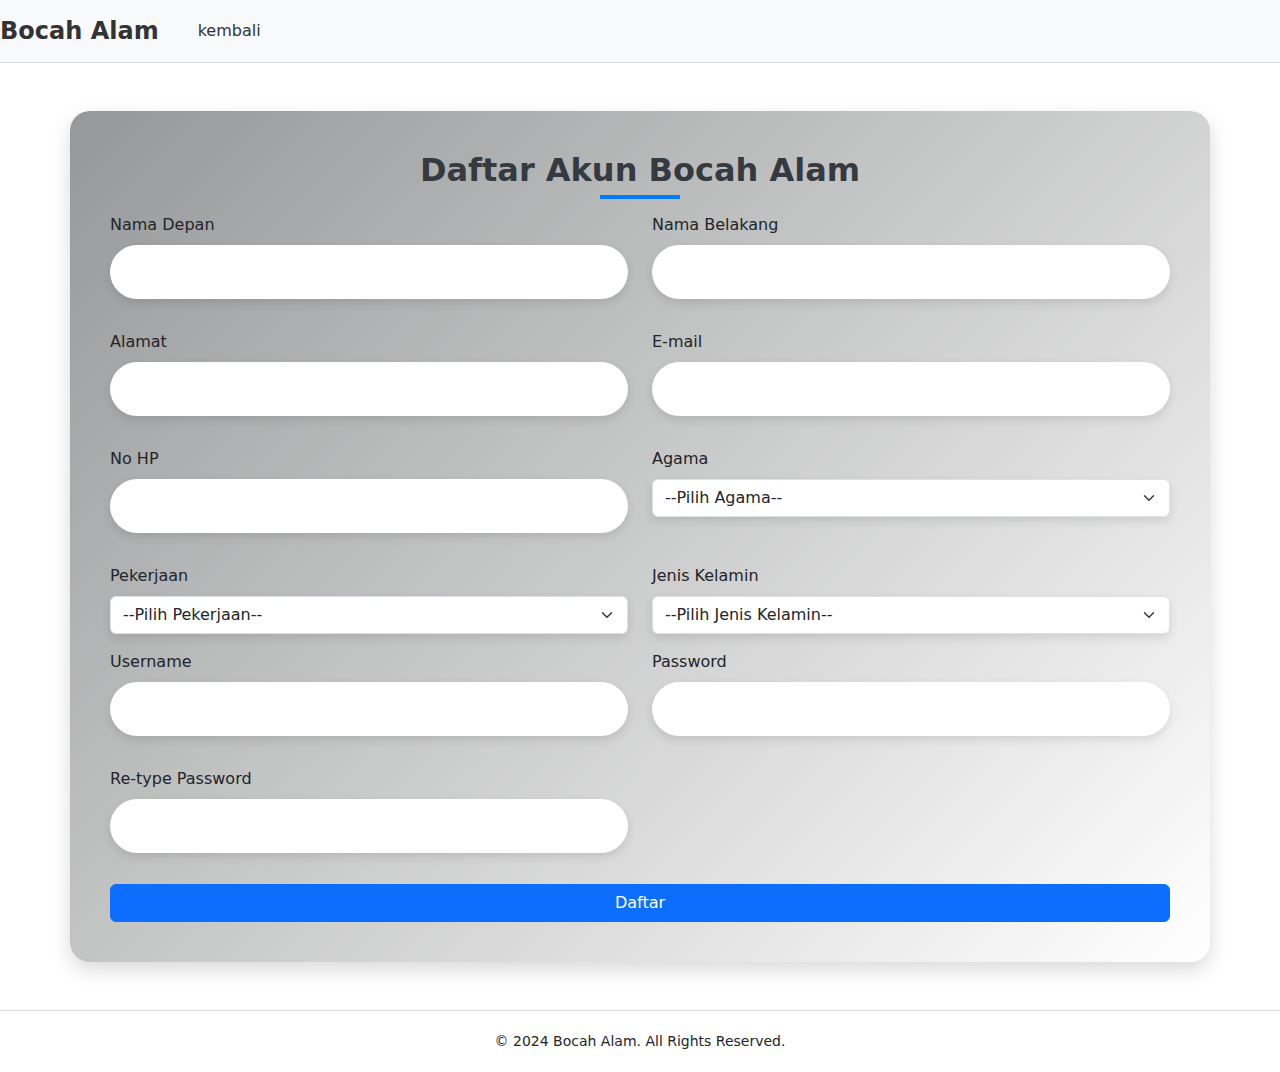
<file: daftar.html>
<!DOCTYPE html>
<html lang="en">
<head>
    <meta charset="UTF-8">
    <meta name="viewport" content="width=device-width, initial-scale=1.0">
    <title>Buat Akun - Wisata Pekalongan</title>
    <link rel="stylesheet" href="styles.css">
    <link rel="stylesheet" href="css/bootstrap.min.css">
</head>
<body>
    <nav class="navbar navbar-expand-lg navbar-light bg-light">
        <a class="navbar-brand" href="index.html">Bocah Alam</a>
        <div class="collapse navbar-collapse">
            <div class="navbar-nav">
                <a href="p.html" class="nav-link">kembali</a>
            </div>
        </div>
    </nav>
            <div class="container mt-5">
                <h2 class="text-center mb-4">Daftar Akun Bocah Alam</h2>
                <form>
                    <div class="row mb-3">
                        <div class="col-md-6">
                            <label for="namaDepan" class="form-label">Nama Depan</label>
                            <input type="text" class="form-control" id="namaDepan" name="namaDepan">
                        </div>
                        <div class="col-md-6">
                            <label for="namaBelakang" class="form-label">Nama Belakang</label>
                            <input type="text" class="form-control" id="namaBelakang" name="namaBelakang">
                        </div>
                    </div>
        
                    <div class="row mb-3">
                        <div class="col-md-6">
                            <label for="alamat" class="form-label">Alamat</label>
                            <input type="text" class="form-control" id="alamat" name="alamat">
                        </div>
                        <div class="col-md-6">
                            <label for="email" class="form-label">E-mail</label>
                            <input type="email" class="form-control" id="email" name="email">
                        </div>
                    </div>
        
                    <div class="row mb-3">
                        <div class="col-md-6">
                            <label for="noHP" class="form-label">No HP</label>
                            <input type="tel" class="form-control" id="noHP" name="noHP">
                        </div>
                        <div class="col-md-6">
                            <label for="agama" class="form-label">Agama</label>
                            <select id="agama" class="form-select" name="agama">
                                <option selected disabled>--Pilih Agama--</option>
                                <option value="Islam">Islam</option>
                                <option value="Hindu">Hindu</option>
                                <option value="Budha">Budha</option>
                                <option value="Lainnya">Lainnya</option>
                            </select>
                        </div>
                    </div>
        
                    <div class="row mb-3">
                        <div class="col-md-6">
                            <label for="pekerjaan" class="form-label">Pekerjaan</label>
                            <select id="pekerjaan" class="form-select" name="pekerjaan">
                                <option selected disabled>--Pilih Pekerjaan--</option>
                                <option value="Swasta">Swasta</option>
                                <option value="PNS">PNS</option>
                                <option value="TNI">TNI</option>
                                <option value="Dokter">Dokter</option>
                                <option value="Programmer">Programmer</option>
                                <option value="Guru">Guru</option>
                                <option value="Dosen">Dosen</option>
                            </select>
                        </div>
                        <div class="col-md-6">
                            <label for="jenisKelamin" class="form-label">Jenis Kelamin</label>
                            <select id="jenisKelamin" class="form-select" name="jenisKelamin">
                                <option selected disabled>--Pilih Jenis Kelamin--</option>
                                <option value="Laki-laki">Laki-laki</option>
                                <option value="Perempuan">Perempuan</option>
                            </select>
                        </div>
                    </div>
        
                    <!-- Tambahkan kolom lain sesuai kebutuhan -->
                    <div class="row mb-3">
                        <div class="col-md-6">
                            <label for="username" class="form-label">Username</label>
                            <input type="text" class="form-control" id="username" name="username">
                        </div>
                        <div class="col-md-6">
                            <label for="password" class="form-label">Password</label>
                            <input type="password" class="form-control" id="password" name="password">
                        </div>
                    </div>
        
                    <div class="row mb-3">
                        <div class="col-md-6">
                            <label for="rePassword" class="form-label">Re-type Password</label>
                            <input type="password" class="form-control" id="rePassword" name="rePassword">
                        </div>
                    </div>
        
                    <div class="text-center">
                        <button class="btn btn-primary" onclick="location. href='masuk.html'">Daftar</button>
                    </div>

                </form>
            </div>
            <footer class="text-center mt-5">
                &copy; 2024 Bocah Alam. All Rights Reserved.
            </footer>
        <style>
                /* Styling container dengan gradien dan bayangan */
        .container {
            margin-top: 50px;
            background: linear-gradient(135deg, #969798, #ffffff);
            padding: 40px;
            border-radius: 20px;
            box-shadow: 0px 8px 20px rgba(0, 0, 0, 0.15);
        }
        
        /* Heading form dengan animasi underline */
        h2 {
            color: #343a40;
            font-size: 32px;
            font-weight: bold;
            position: relative;
            text-align: center;
            margin-bottom: 30px;
        }
        
        h2::after {
            content: '';
            width: 80px;
            height: 4px;
            background-color: #007bff;
            position: absolute;
            bottom: -10px;
            left: 50%;
            transform: translateX(-50%);
        }
        
        /* Animasi input dan select saat hover */
        input[type="text"],
        input[type="email"],
        input[type="tel"],
        input[type="password"],
        select {
            background-color: #ffffff;
            border: none;
            padding: 15px;
            font-size: 16px;
            border-radius: 30px;
            box-shadow: 0px 4px 10px rgba(0, 0, 0, 0.1);
            transition: all 0.3s ease-in-out;
        }
        
        input[type="text"]:hover,
        input[type="email"]:hover,
        input[type="tel"]:hover,
        input[type="password"]:hover,
        select:hover {
            transform: scale(1.05);
            box-shadow: 0px 8px 20px rgba(0, 0, 0, 0.15);
        }
        
        /* Efek fokus pada input */
        input[type="text"]:focus,
        input[type="email"]:focus,
        input[type="tel"]:focus,
        input[type="password"]:focus,
        select:focus {
            border-color: #007bff;
            outline: none;
            box-shadow: 0px 8px 20px rgba(0, 123, 255, 0.4);
        }
        
        /* Styling tombol submit */
        button[type="submit"] {
            background-color: #007bff;
            color: white;
            padding: 12px 25px;
            font-size: 18px;
            font-weight: bold;
            border-radius: 50px;
            border: none;
            transition: background-color 0.4s ease-in-out;
            box-shadow: 0px 4px 10px rgba(0, 123, 255, 0.3);
        }
        
        button[type="submit"]:hover {
            background-color: #0056b3;
            box-shadow: 0px 6px 15px rgba(0, 123, 255, 0.4);
            transform: translateY(-3px);
        }
        
        /* Jarak antar elemen form */
        .mb-3 {
            margin-bottom: 25px;
        }
        
        /* Styling placeholder untuk input */
        input::placeholder {
            color: #adb5bd;
            font-size: 15px;
        }
        
        /* Media query untuk tampilan mobile */
        @media (max-width: 768px) {
            .container {
                padding: 30px;
                margin-top: 20px;
            }
        
            h2 {
                font-size: 28px;
            }
        
            button[type="submit"] {
                font-size: 16px;
            }
        }
        
            </style>
<!-- Link to Bootstrap JS -->
<script src="https://cdn.jsdelivr.net/npm/bootstrap@5.3.0-alpha1/dist/js/bootstrap.bundle.min.js"></script>
</body>
</html>
</file>
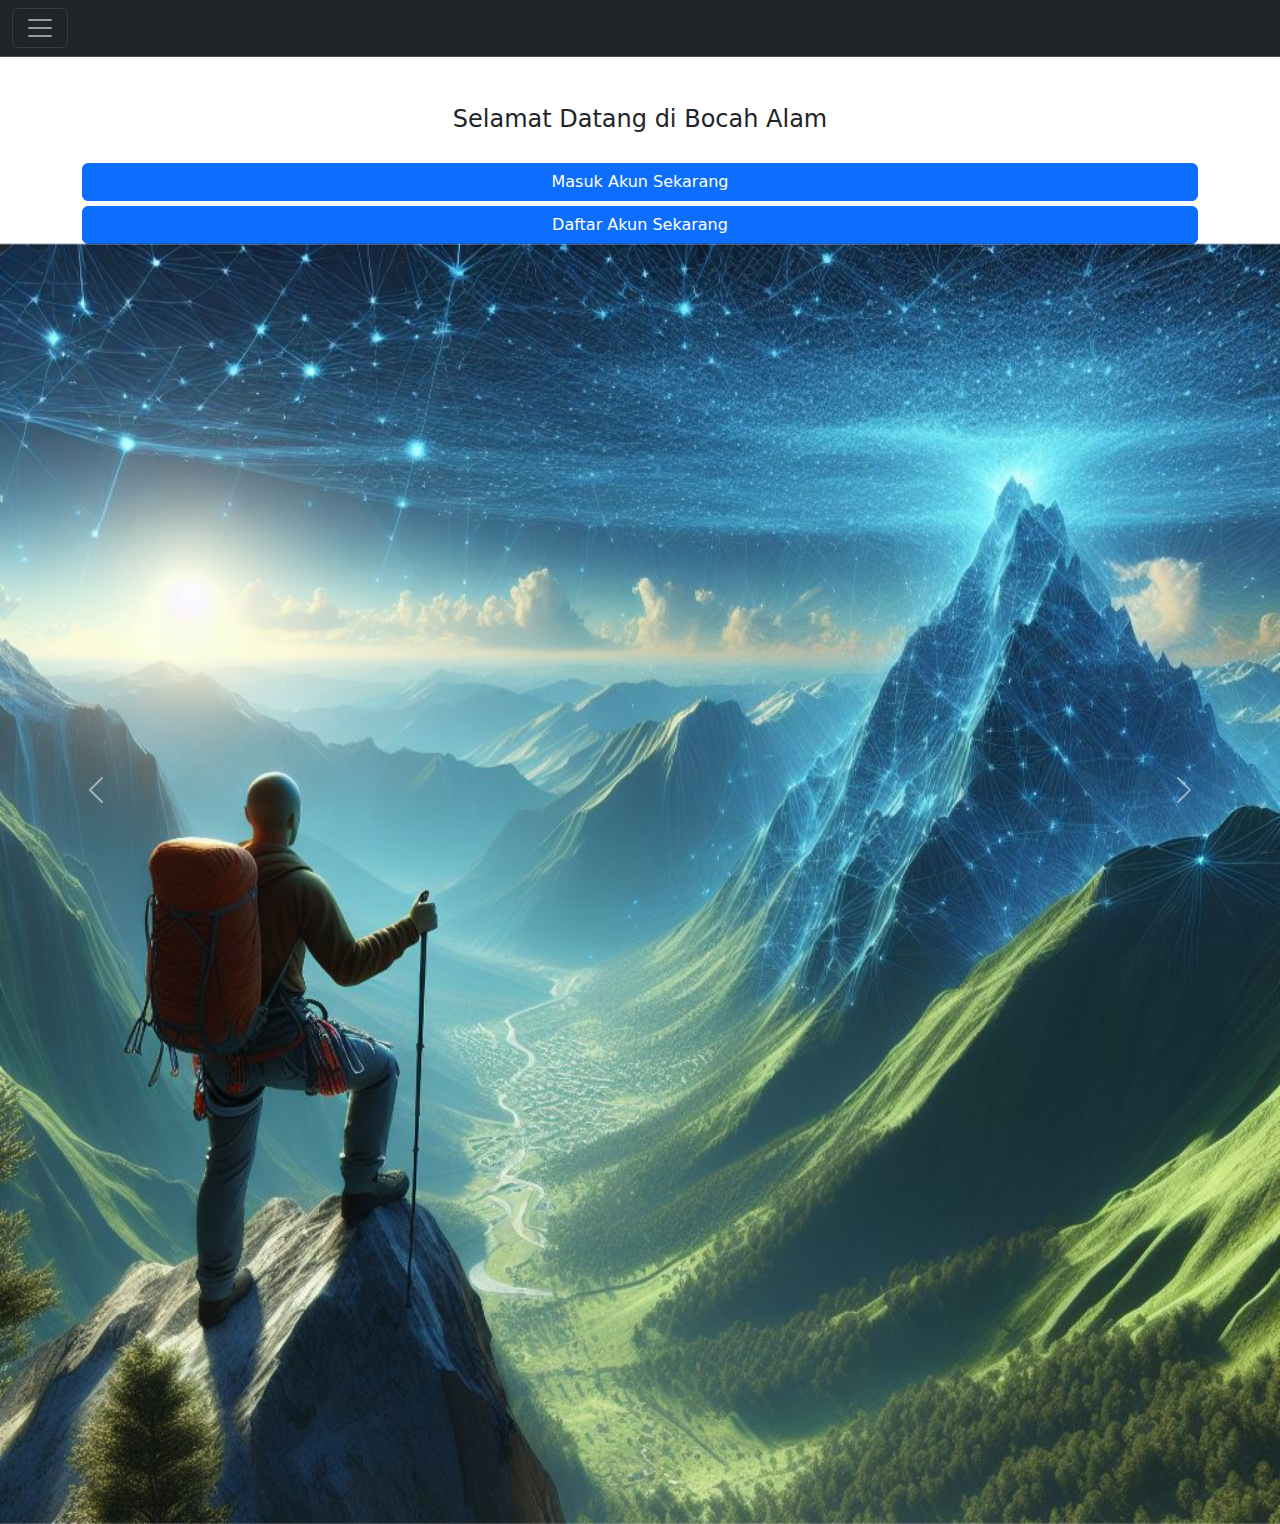
<file: p.html>
<!DOCTYPE html>
<html lang="en">
<head>
    <meta charset="UTF-8">
    <meta name="viewport" content="width=device-width, initial-scale=1.0">
    <title>Bocah Alam</title>
    <link rel="stylesheet" href="css/bootstrap.min.css">
</head>
<body>
    <nav class="navbar bg-dark border-bottom border-body" data-bs-theme="dark">
        <div class="container-fluid">
          <button class="navbar-toggler" type="button" data-bs-toggle="collapse" data-bs-target="#navbarNav" aria-controls="navbarNav" aria-expanded="false" aria-label="Toggle navigation">
            <span class="navbar-toggler-icon"></span>
          </button>
          <div class="collapse navbar-collapse" id="navbarNav">
            <ul class="navbar-nav">
              <li class="nav-item">
                <a class="nav-link active" aria-current="page" href="#">Home</a>
              </li>
              <li class="nav-item">
                <a class="nav-link" href="#">Features</a>
              </li> 
              <li class="nav-item">
                <a class="nav-link" href="daftar.html">Daftar</a>
              </li> 
            </ul>
          </div>
        </div>
      </nav>
      <div id="carouselExampleAutoplaying" class="carousel slide" data-bs-ride="carousel">
        <div class="carousel-inner">
          <div class="container mt-5">
            <h4 class="text-center mb-4">Selamat Datang di Bocah Alam</h4>
            <button class="btn btn-primary" onclick="location.href='masuk.html'">Masuk Akun Sekarang</button>
            <button class="btn btn-primary" onclick="location.href='daftar.html'">Daftar Akun Sekarang</button>
          </div>
          <div class="carousel-item active">
            <img src="images/p2.jpg" class="d-block w-100" alt="...">
          </div>
          <div class="carousel-item">
            <img src="images/p3.jpg" class="d-block w-100" alt="...">
          </div>
          <div class="carousel-item">
            <img src="images/p4.jpg" class="d-block w-100" alt="...">
          </div>
        </div>
        <button class="carousel-control-prev" type="button" data-bs-target="#carouselExampleAutoplaying" data-bs-slide="prev">
          <span class="carousel-control-prev-icon" aria-hidden="true"></span>
          <span class="visually-hidden">Previous</span>
        </button>
        <button class="carousel-control-next" type="button" data-bs-target="#carouselExampleAutoplaying" data-bs-slide="next">
          <span class="carousel-control-next-icon" aria-hidden="true"></span>
          <span class="visually-hidden">Next</span>
        </button>
      </div>
      <style>
        label{
    margin-right: 5px;
}
.container{
    display: flex;
    gap: 5px;
    flex-direction: column;
}
      </style>
    <script src="js/bootstrap.bundle.min.js"></script>
</body>
</html>
</file>
<file: styles.css>
/* Reset dan pengaturan dasar */
* {
    margin: 0;
    padding: 0;
    box-sizing: border-box;
}

body {
    font-family: 'Arial', sans-serif;
    background-color: #fafafa;
    color: #262626;
}

/* Navbar */
.navbar {
    background-color: #ffffff;
    border-bottom: 1px solid #dbdbdb;
    padding: 10px 20px;
}

.navbar .navbar-brand {
    font-size: 24px;
    font-weight: bold;
    color: #333;
}

.navbar .nav-link {
    color: #333;
    margin: 0 15px;
}

.navbar .nav-link:hover {
    color: #007bff;
}

/* Container */
.container {
    margin: 20px auto;
    max-width: 900px;
}

/* Grid Layout untuk Galeri */
.gallery {
    display: grid;
    grid-template-columns: repeat(auto-fill, minmax(200px, 1fr));
    gap: 10px;
}

.gallery img {
    width: 100%;
    height: auto;
    border-radius: 10px;
}

/* Form Styles */
.form-control {
    border-radius: 5px;
    border: 1px solid #dbdbdb;
    padding: 10px;
    margin-bottom: 15px;
}

.form-control:focus {
    border-color: #007bff;
    box-shadow: 0 0 5px rgba(0, 123, 255, 0.5);
}

.btn-primary {
    background-color: #0095f6;
    border: none;
    border-radius: 5px;
    padding: 10px;
    color: white;
    font-weight: bold;
    width: 100%;
}

.btn-primary:hover {
    background-color: #007bbf;
}

/* Footer */
footer {
    background-color: #ffffff;
    border-top: 1px solid #dbdbdb;
    padding: 20px 0;
    text-align: center;
    font-size: 14px;
}

/* Responsiveness */
@media (max-width: 768px) {
    .navbar .nav-link {
        margin: 0 10px;
    }

    .gallery {
        grid-template-columns: repeat(auto-fill, minmax(150px, 1fr));
    }

    .btn-primary {
        font-size: 14px;
    }
}
</file>
